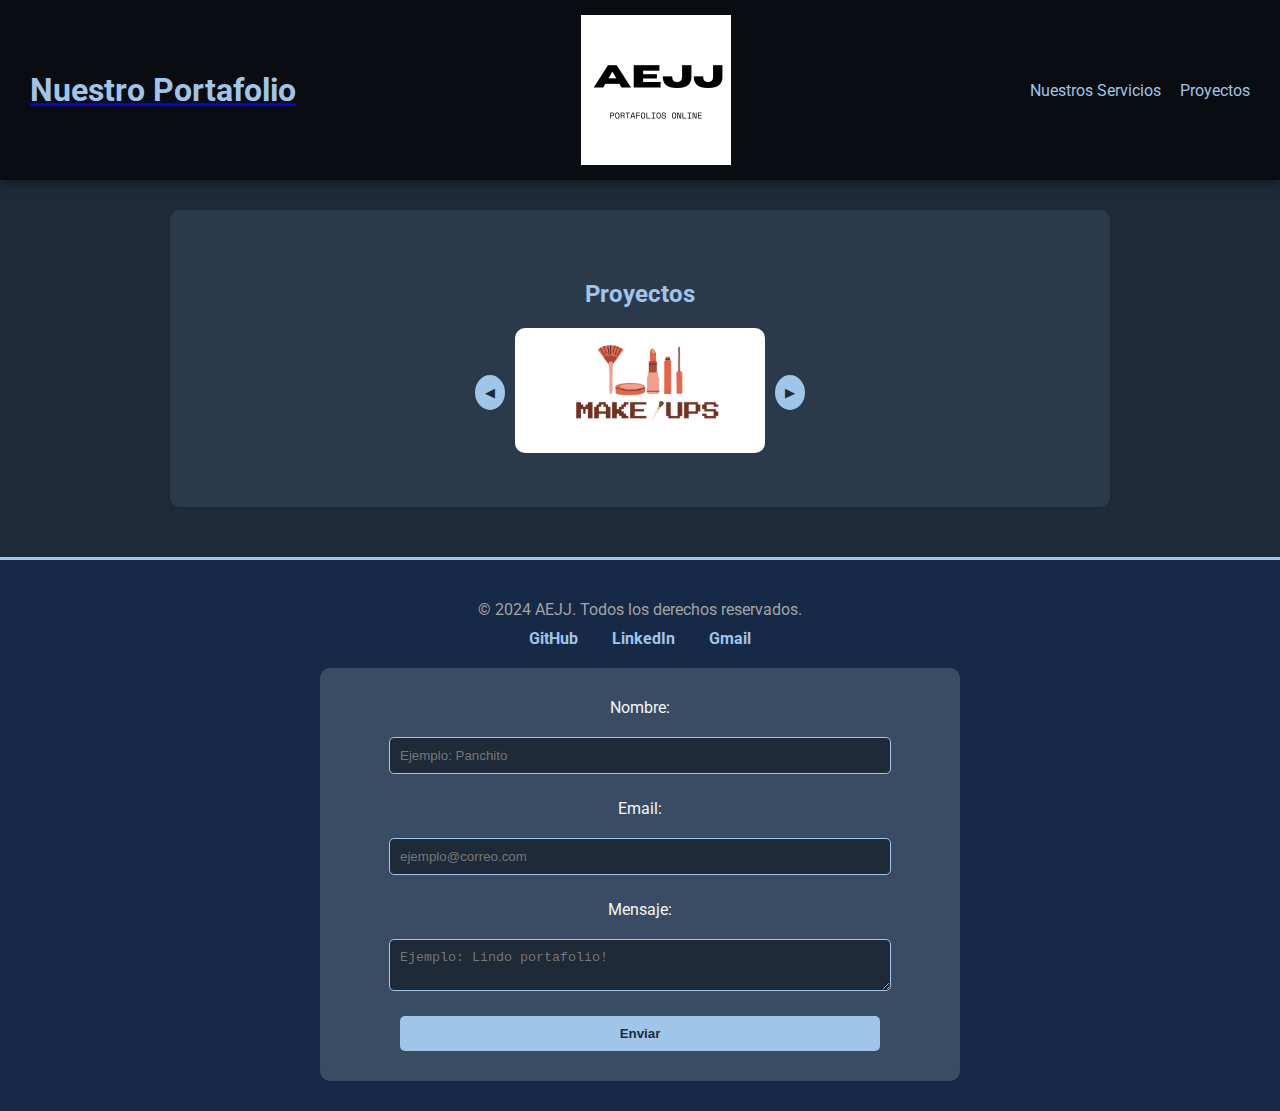
<file: proyectos.html>
<!DOCTYPE html>
<html lang="es">
<head>
    <meta charset="UTF-8">
    <meta name="viewport" content="width=device-width, initial-scale=1.0">
    <meta name="description" content="Portafolio de proyectos de [Tu Nombre], especialista en diseño web y desarrollo front-end.">
    <title>Portafolio - Proyectos</title>
    <link href="https://fonts.googleapis.com/css2?family=Roboto:wght@400;700&display=swap" rel="stylesheet">
    <link rel="stylesheet" href="style.css">
</head>
<body>

  
    <div id="loader" class="loader">
        <div class="loader-circle"></div>
    </div>

   
    <div id="content" class="hidden">
          
        
        <header class="transparent-header">
            <a href="index.html" class="header-title"><h1>Nuestro Portafolio</h1></a>
            <img src="logo.png" alt="Logo AEJJ" class="logo">
            <nav>
                <a href="servicios.html" class="nav-link">Nuestros Servicios</a>
                <a href="proyectos.html" class="nav-link">Proyectos</a>
            </nav>
        </header>

       
        <section id="proyectos">
            <h2>Proyectos</h2>
            <div id="carrusel" class="carrusel" role="region" aria-label="Carrusel de Proyectos">
                <button class="prev" onclick="previousSlide()" aria-label="Ver proyecto anterior">&#9664;</button>
                <div class="slide" id="slide1">
                    <img src="Proyecto 1.png" alt="Proyecto 1">
                </div>
                <div class="slide" id="slide2">
                    <img src="Proyecto 2.png" alt="Proyecto 2">
                </div>
                <div class="slide" id="slide3">
                    <img src="Proyecto3.png" alt="Proyecto 3">
                </div>
                <div class="slide" id="slide4">
                    <img src="Proyecto4.png" alt="Proyecto 4">
                </div>
                <button class="next" onclick="nextSlide()" aria-label="Ver siguiente proyecto">&#9654;</button>
            </div>
        </section>

       
        <footer>
            <p>&copy; 2024 AEJJ. Todos los derechos reservados.</p>
            <div class="social-links">
                <a href="https://github.com" target="_blank" aria-label="Ver mi perfil de GitHub">GitHub</a>
                <a href="https://linkedin.com" target="_blank" aria-label="Ver mi perfil de LinkedIn">LinkedIn</a>
                <a href="https://gmail.com" aria-label="Enviar un correo">Gmail</a>
            </div>
            <form>
                <label for="nombre">Nombre:</label>
                <input type="text" id="nombre" name="nombre" required placeholder="Ejemplo: Panchito">
                <label for="email">Email:</label>
                <input type="email" id="email" name="email" required placeholder="ejemplo@correo.com">
                <label for="mensaje">Mensaje:</label>
                <textarea id="mensaje" name="mensaje" required placeholder="Ejemplo: Lindo portafolio!"></textarea>
                <button type="submit">Enviar</button>
            </form>
        </footer>
    </div>

    <script src="main.js"></script>
</body>
</html>
</file>
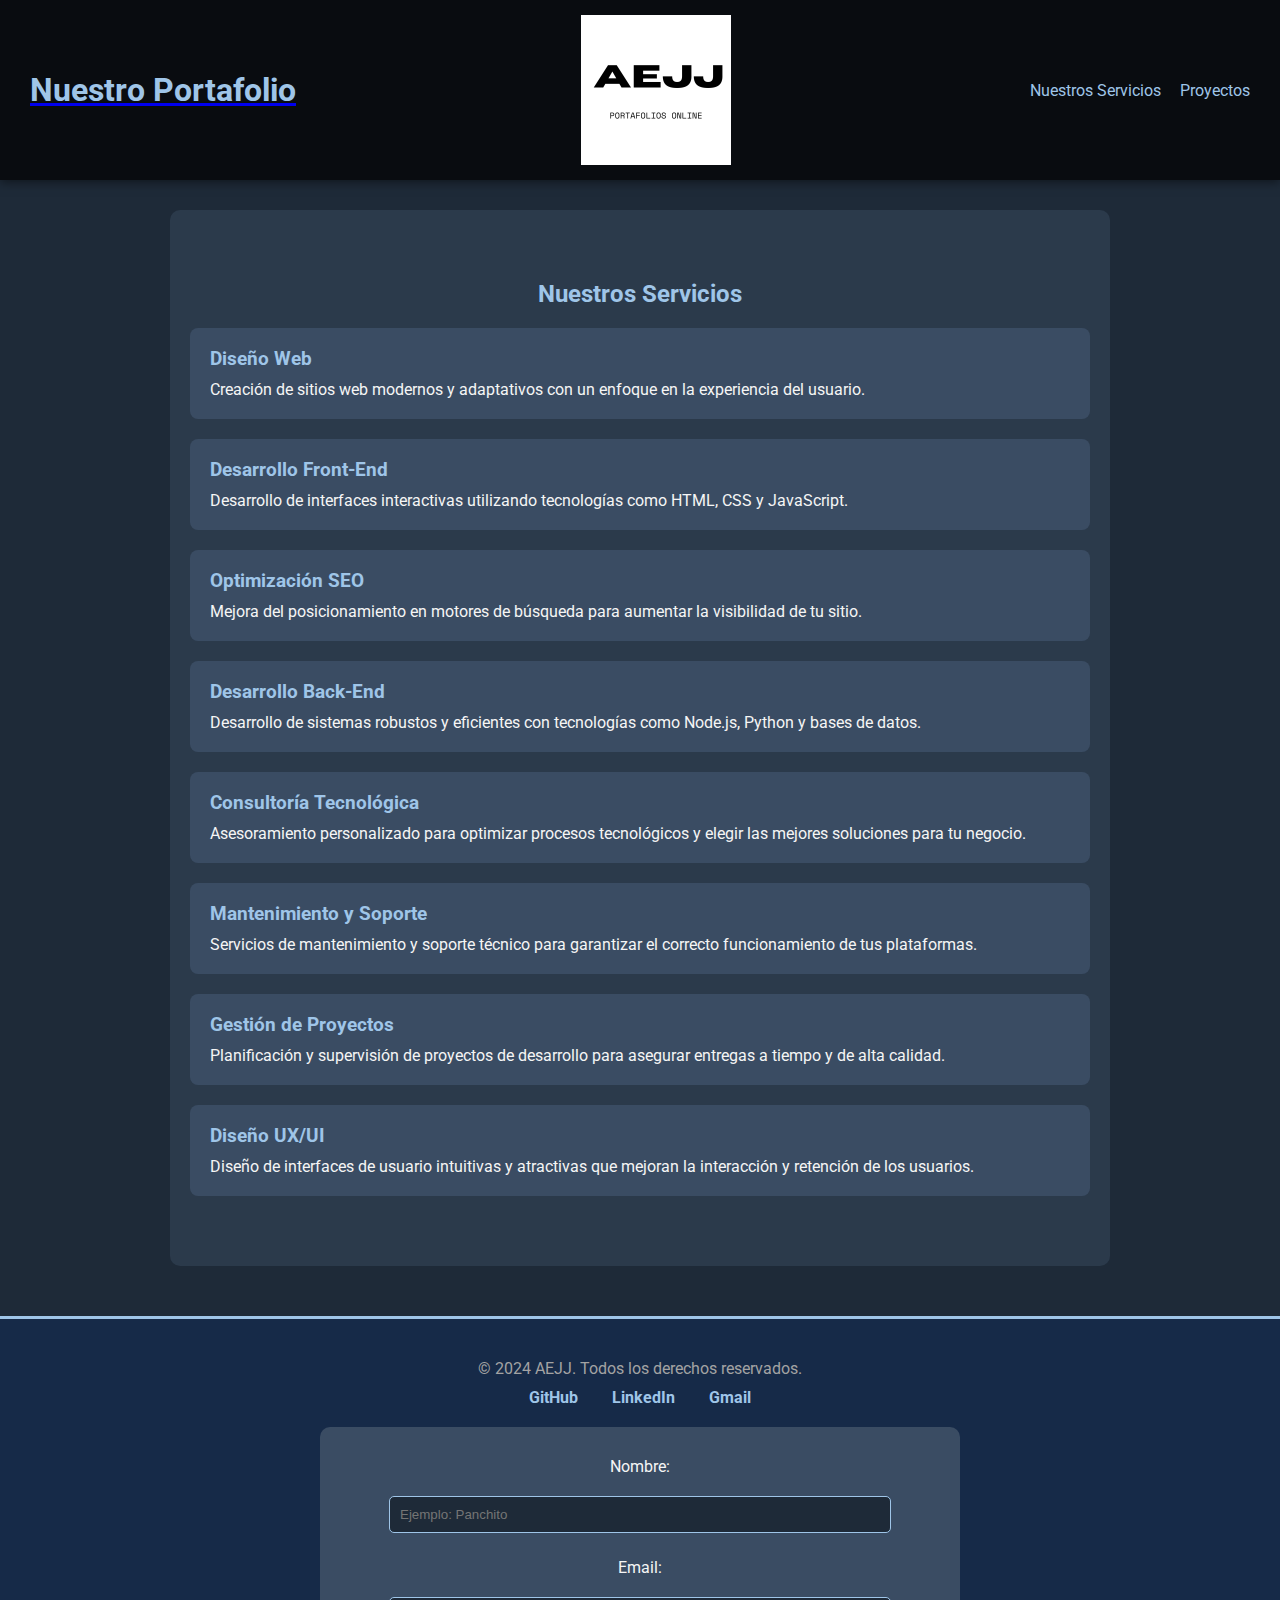
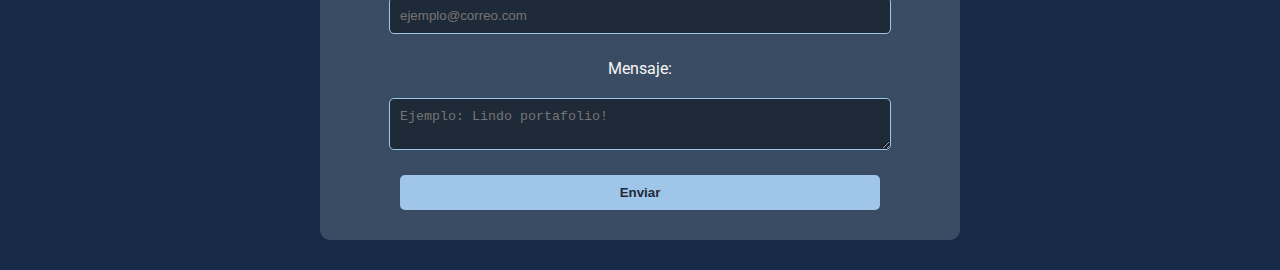
<file: servicios.html>
<!DOCTYPE html>
<html lang="es">
<head>
    <meta charset="UTF-8">
    <meta name="viewport" content="width=device-width, initial-scale=1.0">
    <meta name="description" content="Servicios de diseño web, desarrollo front-end y optimización SEO de [Tu Nombre].">
    <title>Portafolio - Servicios</title>
    <link href="https://fonts.googleapis.com/css2?family=Roboto:wght@400;700&display=swap" rel="stylesheet">
    <link rel="stylesheet" href="style.css">
</head>
<body>

    
    <div id="loader" class="loader">
        <div class="loader-circle"></div>
    </div>

    
    <div id="content" class="hidden">
          
   
        <header class="transparent-header">
            <a href="index.html" class="header-title"><h1>Nuestro Portafolio</h1></a>
            <img src="logo.png" alt="Logo AEJJ" class="logo">
            <nav>
                <a href="servicios.html" class="nav-link">Nuestros Servicios</a>
                <a href="proyectos.html" class="nav-link">Proyectos</a>
            </nav>
        </header>

      
        <section id="servicios">
            <h2>Nuestros Servicios</h2>
            <div class="servicio">
                <h3>Diseño Web</h3>
                <p>Creación de sitios web modernos y adaptativos con un enfoque en la experiencia del usuario.</p>
            </div>
            <div class="servicio">
                <h3>Desarrollo Front-End</h3>
                <p>Desarrollo de interfaces interactivas utilizando tecnologías como HTML, CSS y JavaScript.</p>
            </div>
            <div class="servicio">
                <h3>Optimización SEO</h3>
                <p>Mejora del posicionamiento en motores de búsqueda para aumentar la visibilidad de tu sitio.</p>
            </div>
            <div class="servicio">
                <h3>Desarrollo Back-End</h3>
                <p>Desarrollo de sistemas robustos y eficientes con tecnologías como Node.js, Python y bases de datos.</p>
            </div>
            <div class="servicio">
                <h3>Consultoría Tecnológica</h3>
                <p>Asesoramiento personalizado para optimizar procesos tecnológicos y elegir las mejores soluciones para tu negocio.</p>
            </div>
            <div class="servicio">
                <h3>Mantenimiento y Soporte</h3>
                <p>Servicios de mantenimiento y soporte técnico para garantizar el correcto funcionamiento de tus plataformas.</p>
            </div>
            <div class="servicio">
                <h3>Gestión de Proyectos</h3>
                <p>Planificación y supervisión de proyectos de desarrollo para asegurar entregas a tiempo y de alta calidad.</p>
            </div>
            <div class="servicio">
                <h3>Diseño UX/UI</h3>
                <p>Diseño de interfaces de usuario intuitivas y atractivas que mejoran la interacción y retención de los usuarios.</p>
            </div>
        </section>

       
        <footer>
            <p>&copy; 2024 AEJJ. Todos los derechos reservados.</p>
            <div class="social-links">
                <a href="https://github.com" target="_blank" aria-label="Ver mi perfil de GitHub">GitHub</a>
                <a href="https://linkedin.com" target="_blank" aria-label="Ver mi perfil de LinkedIn">LinkedIn</a>
                <a href="https://gmail.com" aria-label="Enviar un correo">Gmail</a>
            </div>
            <form>
                <label for="nombre">Nombre:</label>
                <input type="text" id="nombre" name="nombre" required placeholder="Ejemplo: Panchito">
                <label for="email">Email:</label>
                <input type="email" id="email" name="email" required placeholder="ejemplo@correo.com">
                <label for="mensaje">Mensaje:</label>
                <textarea id="mensaje" name="mensaje" required placeholder="Ejemplo: Lindo portafolio!"></textarea>
                <button type="submit">Enviar</button>
            </form>
        </footer>
    </div>

    <script src="main.js"></script>
</body>
</html>
</file>
<file: style.css>
@import url('https://fonts.googleapis.com/css2?family=Roboto:wght@400;700&display=swap');

body {
    font-family: 'Roboto', sans-serif;
    background-color: #1e2a38;
    color: #f5f5f5;
    margin: 0;
    padding: 0;
}

.transparent-header {
    background: rgba(0, 0, 0, 0.7);
    padding: 15px 30px;
    display: flex;
    justify-content: space-between;
    align-items: center;
    box-shadow: 0 2px 10px rgba(0, 0, 0, 0.5);
}

.header-title h1 {
    margin: 0;
    color: #9fc5e8;
    font-weight: 700;
}


.header-logo .logo {
    height: 40px; 
    width: auto;
    transition: transform 0.3s ease;
}


.header-logo:hover .logo {
    transform: scale(1.1); 
}


.nav-link {
    margin-left: 15px;
    color: #9fc5e8;
    text-decoration: none;
    font-weight: 400;
    transition: color 0.3s, text-decoration 0.3s;
}

.nav-link:hover {
    color: #ffffff;
    text-decoration: underline; 
}


.transparent-header {
    background: rgba(0, 0, 0, 0.7);
    padding: 15px 30px;
    display: flex;
    justify-content: space-between;
    align-items: center;
    box-shadow: 0 2px 10px rgba(0, 0, 0, 0.5);
}


.nav-link {
    margin-left: 15px;
    color: #9fc5e8;
    text-decoration: none;
    font-weight: 400;
    transition: color 0.3s;
}

.nav-link:hover {
    color: #ffffff;
}

#bienvenida, #sobre-nosotros, #cta {
    text-align: center;
    padding: 50px 20px;
    background-color: #2b3a4b;
    border-radius: 10px;
    margin: 30px auto;
    max-width: 900px;
}

#bienvenida h2, #sobre-nosotros h2, #cta h2 {
    color: #9fc5e8;
    font-weight: 700;
}

#bienvenida p, #sobre-nosotros p, #cta p {
    font-weight: 400;
    margin: 10px 0;
}

.btn-cta {
    display: inline-block;
    padding: 10px 20px;
    background-color: #9fc5e8;
    color: #1e2a38;
    border-radius: 5px;
    text-decoration: none;
    font-weight: 700;
    transition: background-color 0.3s, color 0.3s;
}

.btn-cta:hover {
    background-color: #ffffff;
    color: #1e2a38;
}


#servicios {
    background-color: #2b3a4b;
    padding: 50px 20px;
    margin: 30px auto;
    border-radius: 10px;
    max-width: 900px;
}

#servicios h2 {
    color: #9fc5e8;
    font-weight: 700;
    text-align: center;
}

.servicio {
    background-color: #3a4c63;
    margin: 20px 0;
    padding: 20px;
    border-radius: 8px;
    transition: background-color 0.3s;
}

.servicio h3 {
    margin: 0 0 10px;
    color: #9fc5e8;
    font-weight: 700;
}

.servicio p {
    margin: 0;
    font-weight: 400;
}

.servicio:hover {
    background-color: #4d617d;
}


#proyectos {
    background-color: #2b3a4b;
    padding: 50px 20px;
    margin: 30px auto;
    border-radius: 10px;
    max-width: 900px;
}

#proyectos h2 {
    color: #9fc5e8;
    font-weight: 700;
    text-align: center;
}

.carrusel {
    display: flex;
    align-items: center;
    justify-content: center;
    margin-top: 20px;
}

.slide img {
    width: 250px;
    border-radius: 10px;
    transition: transform 0.3s;
}

.slide img:hover {
    transform: scale(1.05);
}

.prev, .next {
    background-color: #9fc5e8;
    color: #1e2a38;
    border: none;
    padding: 10px;
    border-radius: 50%;
    cursor: pointer;
    margin: 0 10px;
}

.prev:hover, .next:hover {
    background-color: #ffffff;
}


footer {
    text-align: center;
    background-color: #162a48;
    padding: 30px 20px;
    margin-top: 50px;
    border-top: 3px solid #9fc5e8;
}

footer p {
    margin: 10px 0;
    color: #a3a3a3;
    font-weight: 400;
}

.social-links a {
    margin: 0 15px;
    color: #9fc5e8;
    text-decoration: none;
    font-weight: 700;
}

.social-links a:hover {
    color: #ffffff;
}


form {
    display: flex;
    flex-direction: column;
    align-items: center;
    margin-top: 20px; 
    padding: 20px; 
    background-color: #3a4c63; 
    border-radius: 10px; 
    width: 100%; 
    max-width: 600px; 
    margin-left: auto; 
    margin-right: auto; 
}


form label, form input, form textarea, form button {
    width: 80%; 
    margin: 10px 0; 
    font-weight: 400;
}


form input, form textarea {
    padding: 10px; 
    border-radius: 5px;
    border: 1px solid #9fc5e8;
    background-color: #1e2a38;
    color: #ffffff;
    margin-bottom: 15px; 
}


form button {
    background-color: #9fc5e8;
    color: #1e2a38;
    border: none;
    padding: 10px 20px;
    border-radius: 5px;
    cursor: pointer;
    font-weight: 700;
    transition: background-color 0.3s, color 0.3s;
}

form button:hover {
    background-color: #ffffff;
    color: #1e2a38;
}


#cta {
    padding: 20px;
    text-align: center;
}

#cta video {
    max-width: 100%;
    height: auto;
    margin-top: 15px;
    border: 2px solid #ddd;
    border-radius: 8px;
}

#cta {
    padding: 20px;
    text-align: center;
    background-color: #f7f7f7;
    border-radius: 10px;
    margin: 30px auto;
    max-width: 600px;
}

#cta h2 {
    font-family: 'Roboto', sans-serif;
    font-weight: 700;
    margin-bottom: 15px;
    color: #333;
}

#cta p {
    font-family: 'Roboto', sans-serif;
    font-weight: 400;
    margin-bottom: 20px;
    color: #666;
}

.social-link {
    display: inline-block;
    margin: 10px;
    padding: 10px 15px;
    font-family: 'Roboto', sans-serif;
    font-weight: 400;
    color: #fff;
    background-color: #0073e6; 
    text-decoration: none;
    border-radius: 5px;
    transition: background-color 0.3s;
}

.social-link:hover {
    background-color: #005bb5; 
}
#cta {
    padding: 20px;
    text-align: center;
    background-color: #f7f7f7;
    border-radius: 10px;
    margin: 30px auto;
    max-width: 600px;
}

#cta h2 {
    font-family: 'Roboto', sans-serif;
    font-weight: 700;
    margin-bottom: 15px;
    color: #333;
}

#cta p {
    font-family: 'Roboto', sans-serif;
    font-weight: 400;
    margin-bottom: 20px;
    color: #666;
}

.social-link {
    display: inline-block;
    margin: 10px;
    padding: 10px 15px;
    font-family: 'Roboto', sans-serif;
    font-weight: 400;
    color: #fff;
    background-color: #0073e6; 
    text-decoration: none;
    border-radius: 5px;
    transition: background-color 0.3s;
}

.social-link:hover {
    background-color: #005bb5; 
}
</file>
